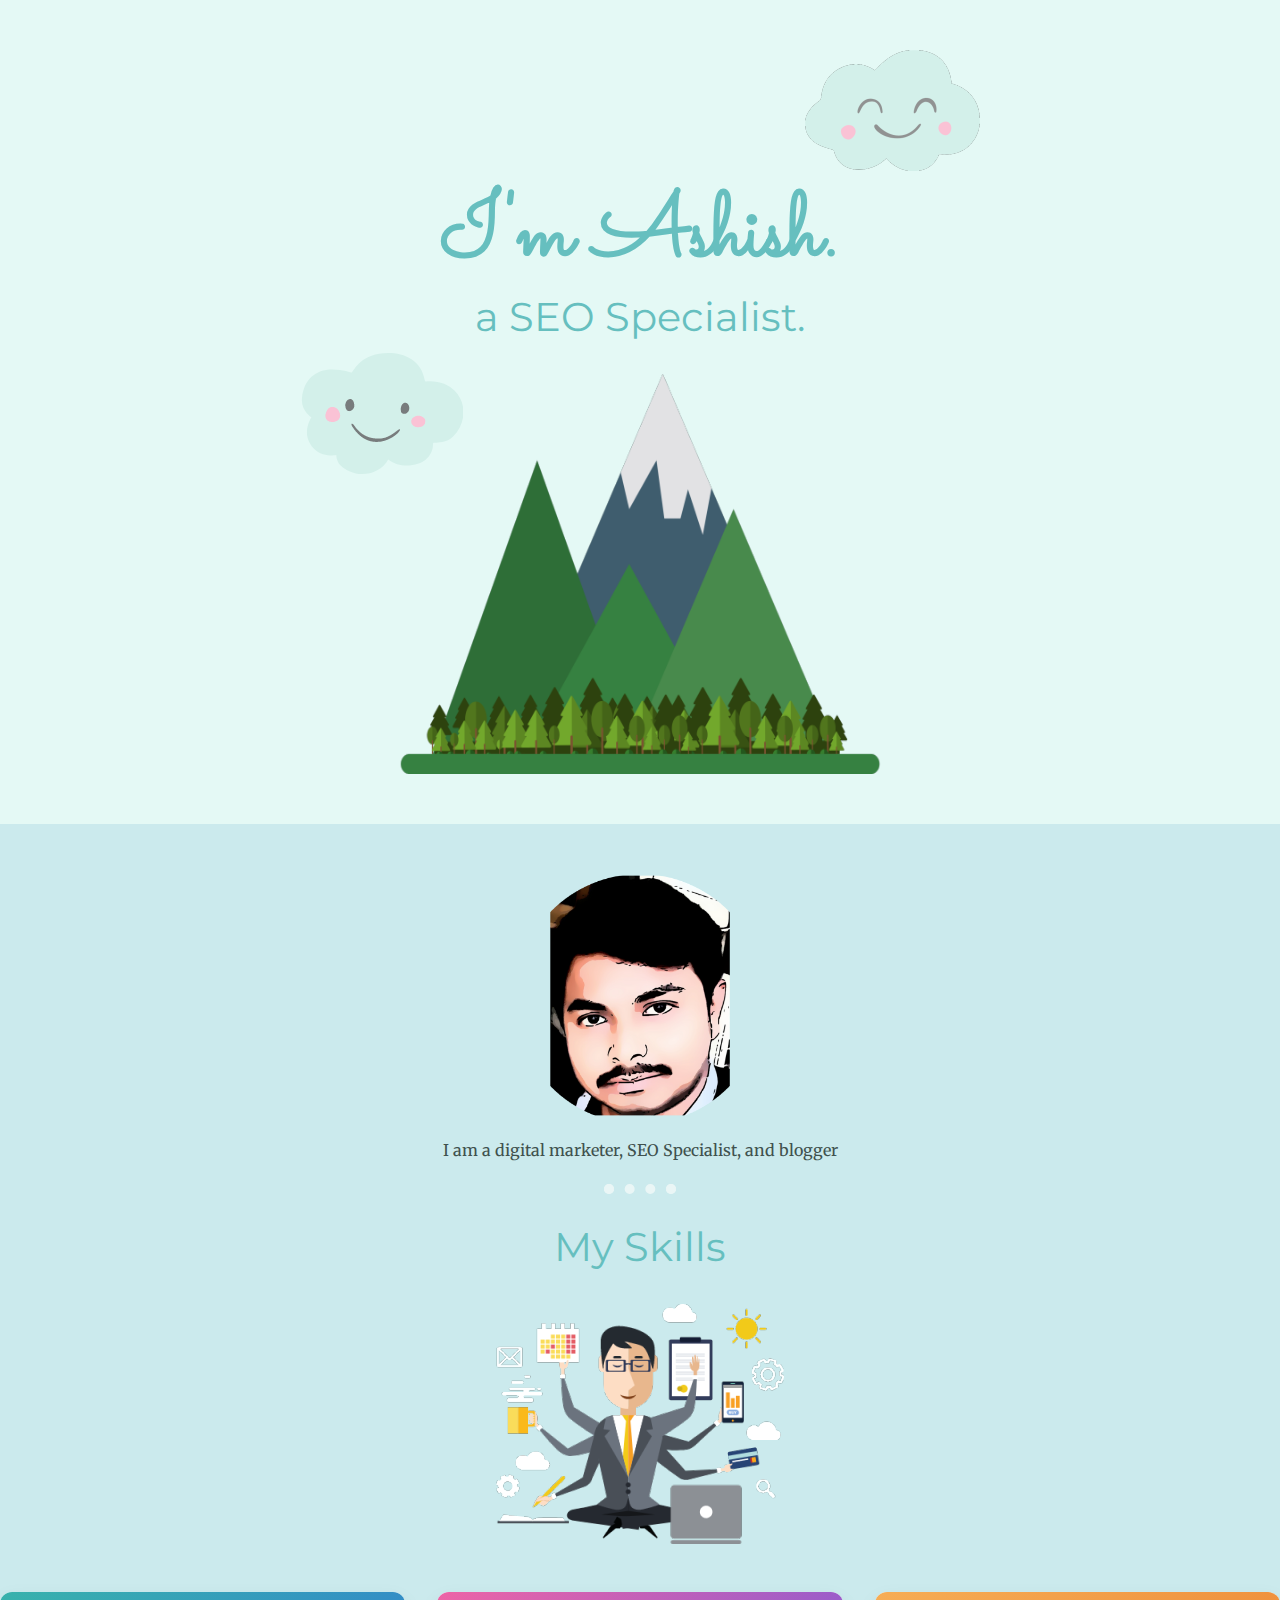
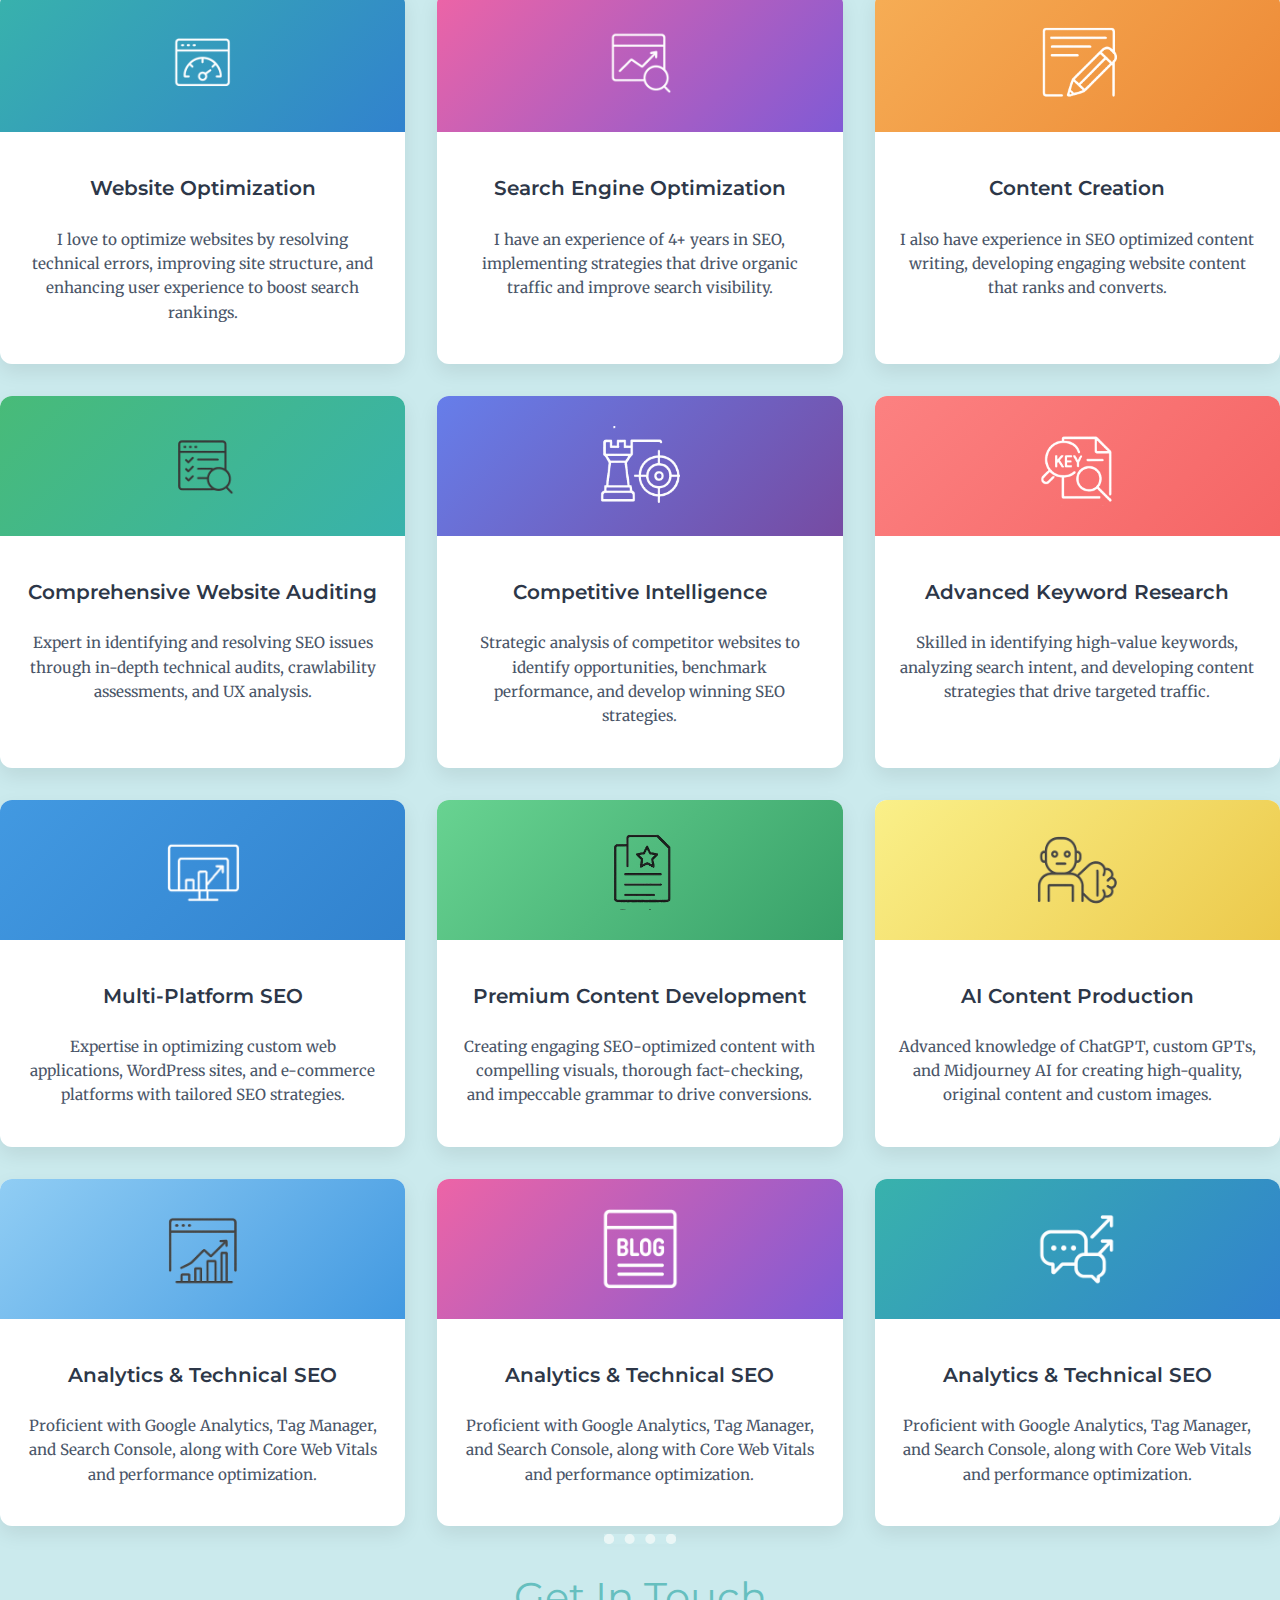
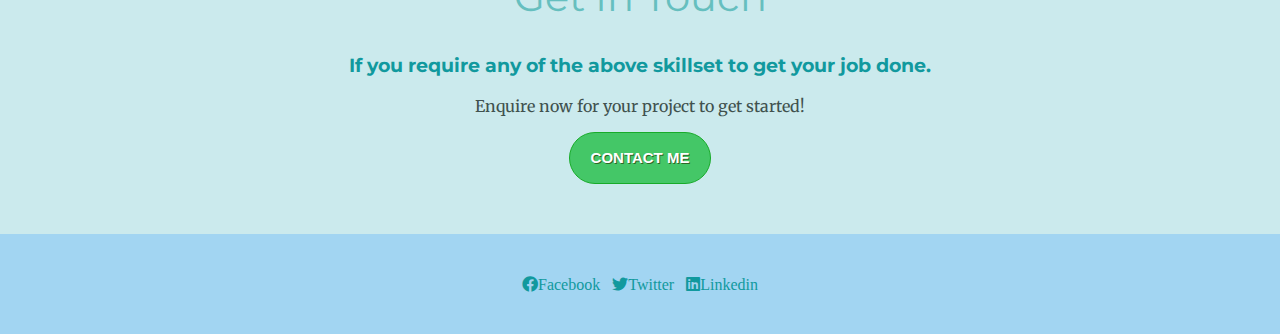
<file: index.html>
<html lang="en" dir="ltr">

<head>
  <meta charset="utf-8">
  <title>Ashish Salunke</title>
  <link rel="stylesheet" href="css/styles.css">
  <link rel="icon" href="profile-pic.png">
  <link href="https://fonts.googleapis.com/css2?family=Merriweather&family=Montserrat&family=Sacramento&display=swap" rel="stylesheet">
  <link rel="stylesheet" href="css/all.min.css">
</head>

<body>
  <div class="top-container">
    <img class="top-cloud" src="cloud-blush.png" alt="cloud1">
    <h1>I'm Ashish.</h1>
    <h2>a SEO Specialist.</h2>
    <img class="bottom-cloud" src="cloud-2.png" alt="cloud2">
    <img class="mountain" src="mountain.png" alt="mountain">
  </div>
  <div class="middle-container">
    <img class="profile-pic" src="profile-pic.png" alt="">
    <p>I am a digital marketer, SEO Specialist, and blogger</p>
    <hr />
    <h2>My Skills</h2>
    <img class="icon-pics" src="skills.png" alt="My Skills">

    <div class="skills-grid">
            <!-- Website Optimization -->
            <div class="skill-card">
                <div class="skill-icon color-1">
                    <img src="./images/website-optimization.png" alt="Website Optimization">
                </div>
                <div class="skill-content">
                    <h3 class="skill-title">Website Optimization</h3>
                    <p class="skill-description">I love to optimize websites by resolving technical errors, improving site structure, and enhancing user experience to boost search rankings.</p>
                </div>
            </div>
            
            <!-- Search Engine Optimization -->
            <div class="skill-card">
                <div class="skill-icon color-2">
                    <img src="./images/search-engine-optimization.png" alt="Search Engine Optimization">
                </div>
                <div class="skill-content">
                    <h3 class="skill-title">Search Engine Optimization</h3>
                    <p class="skill-description">I have an experience of 4+ years in SEO, implementing strategies that drive organic traffic and improve search visibility.</p>
                </div>
            </div>
            
            <!-- Content Creation -->
            <div class="skill-card">
                <div class="skill-icon color-3">
                    <img src="./images/content-creation.png" alt="Content Creation">
                </div>
                <div class="skill-content">
                    <h3 class="skill-title">Content Creation</h3>
                    <p class="skill-description">I also have experience in SEO optimized content writing, developing engaging website content that ranks and converts.</p>
                </div>
            </div>
            
            <!-- Comprehensive Website Auditing -->
            <div class="skill-card">
                <div class="skill-icon color-4">
                    <img src="./images/comprehensive-website-auditing.png" alt="Website Auditing">
                </div>
                <div class="skill-content">
                    <h3 class="skill-title">Comprehensive Website Auditing</h3>
                    <p class="skill-description">Expert in identifying and resolving SEO issues through in-depth technical audits, crawlability assessments, and UX analysis.</p>
                </div>
            </div>
            
            <!-- Competitive Intelligence -->
            <div class="skill-card">
                <div class="skill-icon color-5">
                    <img src="./images/competitive-intelligence.png" alt="Competitor Analysis">
                </div>
                <div class="skill-content">
                    <h3 class="skill-title">Competitive Intelligence</h3>
                    <p class="skill-description">Strategic analysis of competitor websites to identify opportunities, benchmark performance, and develop winning SEO strategies.</p>
                </div>
            </div>
            
            <!-- Advanced Keyword Research -->
            <div class="skill-card">
                <div class="skill-icon color-6">
                    <img src="./images/keyword-research.png" alt="Keyword Research">
                </div>
                <div class="skill-content">
                    <h3 class="skill-title">Advanced Keyword Research</h3>
                    <p class="skill-description">Skilled in identifying high-value keywords, analyzing search intent, and developing content strategies that drive targeted traffic.</p>
                </div>
            </div>
            
            <!-- Multi-Platform SEO -->
            <div class="skill-card">
                <div class="skill-icon color-7">
                    <img src="./images/multi-platform-seo.png" alt="Multi-Platform SEO">
                </div>
                <div class="skill-content">
                    <h3 class="skill-title">Multi-Platform SEO</h3>
                    <p class="skill-description">Expertise in optimizing custom web applications, WordPress sites, and e-commerce platforms with tailored SEO strategies.</p>
                </div>
            </div>
            
            <!-- Premium Content Development -->
            <div class="skill-card">
                <div class="skill-icon color-8">
                    <img src="./images/premium-content-development.png" alt="Content Development">
                </div>
                <div class="skill-content">
                    <h3 class="skill-title">Premium Content Development</h3>
                    <p class="skill-description">Creating engaging SEO-optimized content with compelling visuals, thorough fact-checking, and impeccable grammar to drive conversions.</p>
                </div>
            </div>
            
            <!-- AI Content Production -->
            <div class="skill-card">
                <div class="skill-icon color-9">
                    <img src="./images/ai-content-production.png" alt="AI Content Production">
                </div>
                <div class="skill-content">
                    <h3 class="skill-title">AI Content Production</h3>
                    <p class="skill-description">Advanced knowledge of ChatGPT, custom GPTs, and Midjourney AI for creating high-quality, original content and custom images.</p>
                </div>
            </div>
            
            <!-- Analytics & Technical SEO -->
            <div class="skill-card">
                <div class="skill-icon color-10">
                    <img src="./images/analytics-&-technical-seo.png" alt="Analytics & Technical SEO">
                </div>
                <div class="skill-content">
                    <h3 class="skill-title">Analytics & Technical SEO</h3>
                    <p class="skill-description">Proficient with Google Analytics, Tag Manager, and Search Console, along with Core Web Vitals and performance optimization.</p>
                </div>
            </div>

            <!-- Blog Creation -->
            <div class="skill-card">
                <div class="skill-icon color-2">
                    <img src="./images/blog.png" alt="Analytics & Technical SEO">
                </div>
                <div class="skill-content">
                    <h3 class="skill-title">Analytics & Technical SEO</h3>
                    <p class="skill-description">Proficient with Google Analytics, Tag Manager, and Search Console, along with Core Web Vitals and performance optimization.</p>
                </div>
            </div>


            <!-- Social Media Optimization -->
            <div class="skill-card">
                <div class="skill-icon color-1">
                    <img src="./images/social-media-optimization.png" alt="Analytics & Technical SEO">
                </div>
                <div class="skill-content">
                    <h3 class="skill-title">Analytics & Technical SEO</h3>
                    <p class="skill-description">Proficient with Google Analytics, Tag Manager, and Search Console, along with Core Web Vitals and performance optimization.</p>
                </div>
            </div>
    </div>
    
    <hr class="last-hr" />
    <h2>Get In Touch</h2>
    <h3>If you require any of the above skillset to get your job done.</h3>
    <p>Enquire now for your project to get started!</p>
    <a href="mailto:salunke.ashish3@gmail.com" class="contact-btn">CONTACT ME</a>
  </div>

  <div class="bottom-container">
    <a href="https://www.facebook.com/ashish.salunke.10"><i class="fab fa-facebook" aria-hidden="true">Facebook</i></a>&nbsp;&nbsp;
    <a href="https://twitter.com/ashishsalunke21"><i class="fab fa-twitter" aria-hidden="true">Twitter</i></a>&nbsp;&nbsp;
    <a href="https://www.linkedin.com/in/ashish-salunke-16352513a/"><i class="fab fa-linkedin" aria-hidden="true">Linkedin</i></a>
  </div>
</body>

</html>
</file>
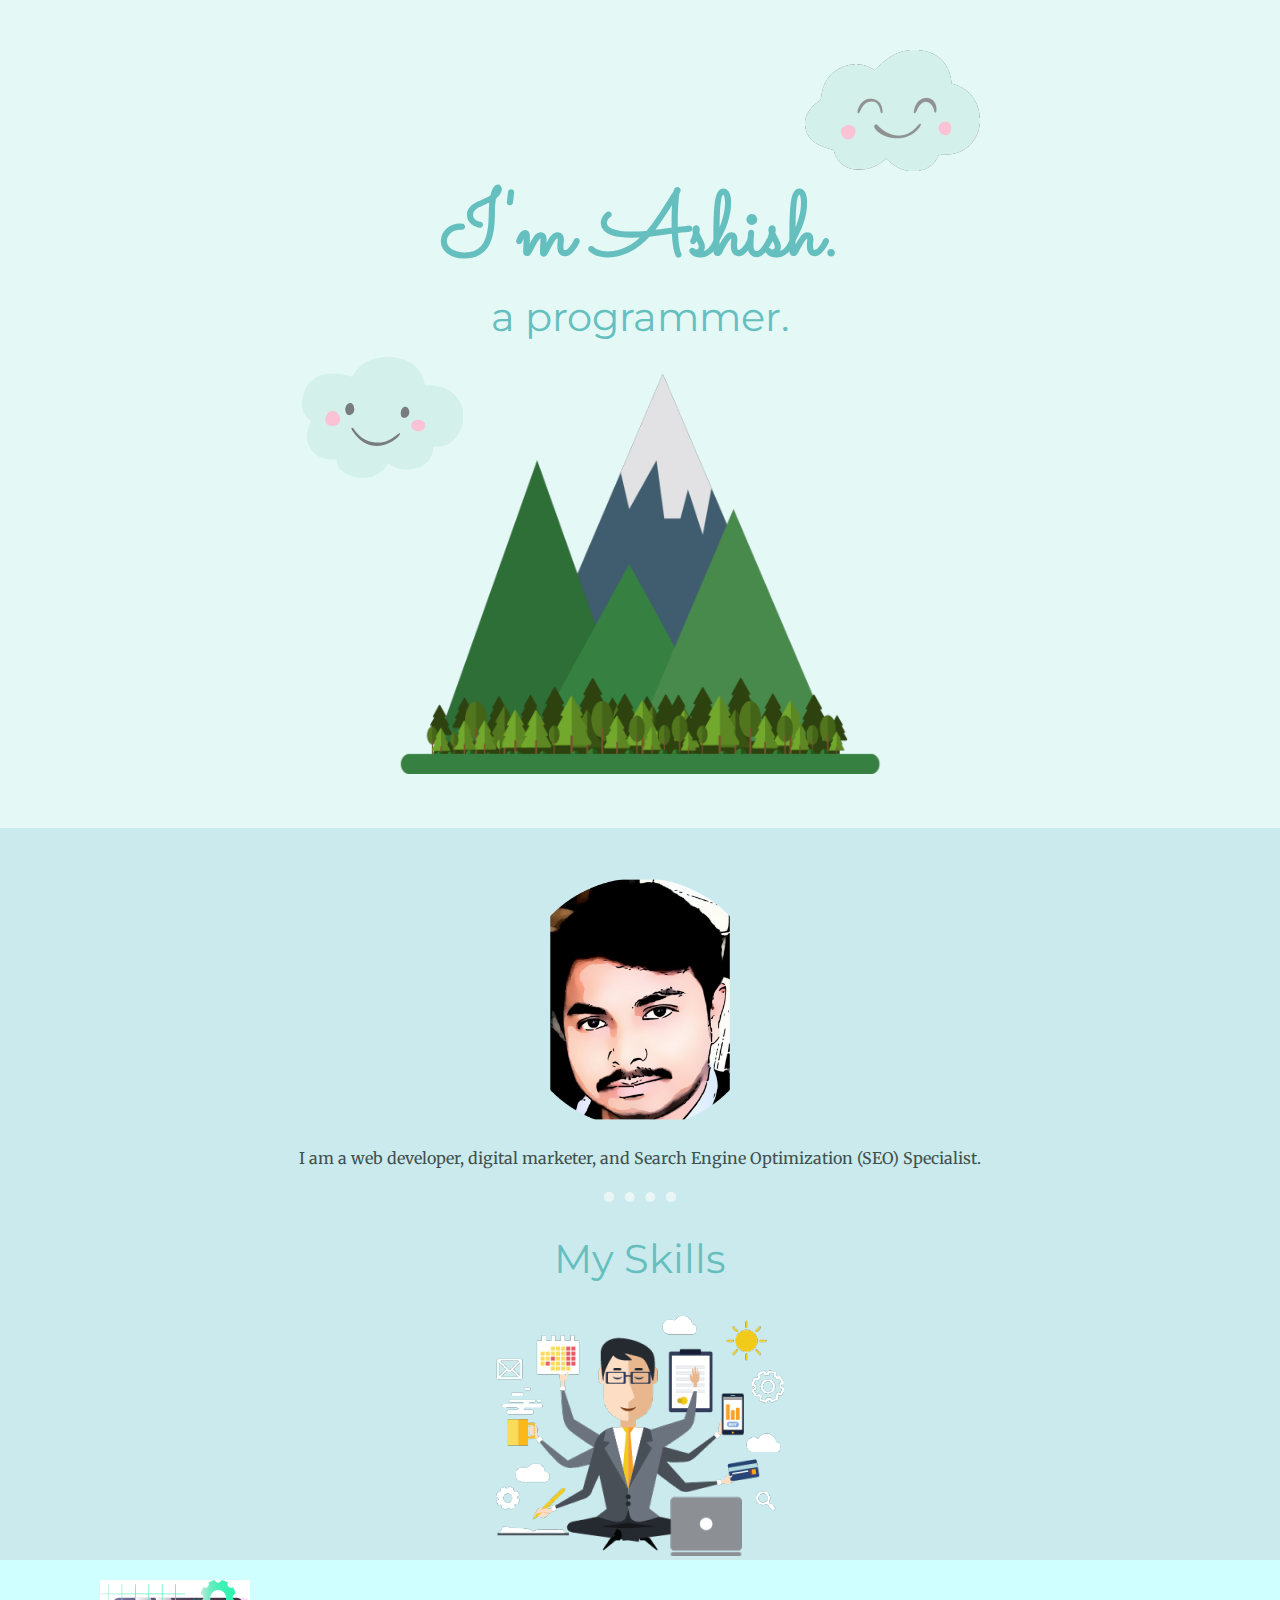
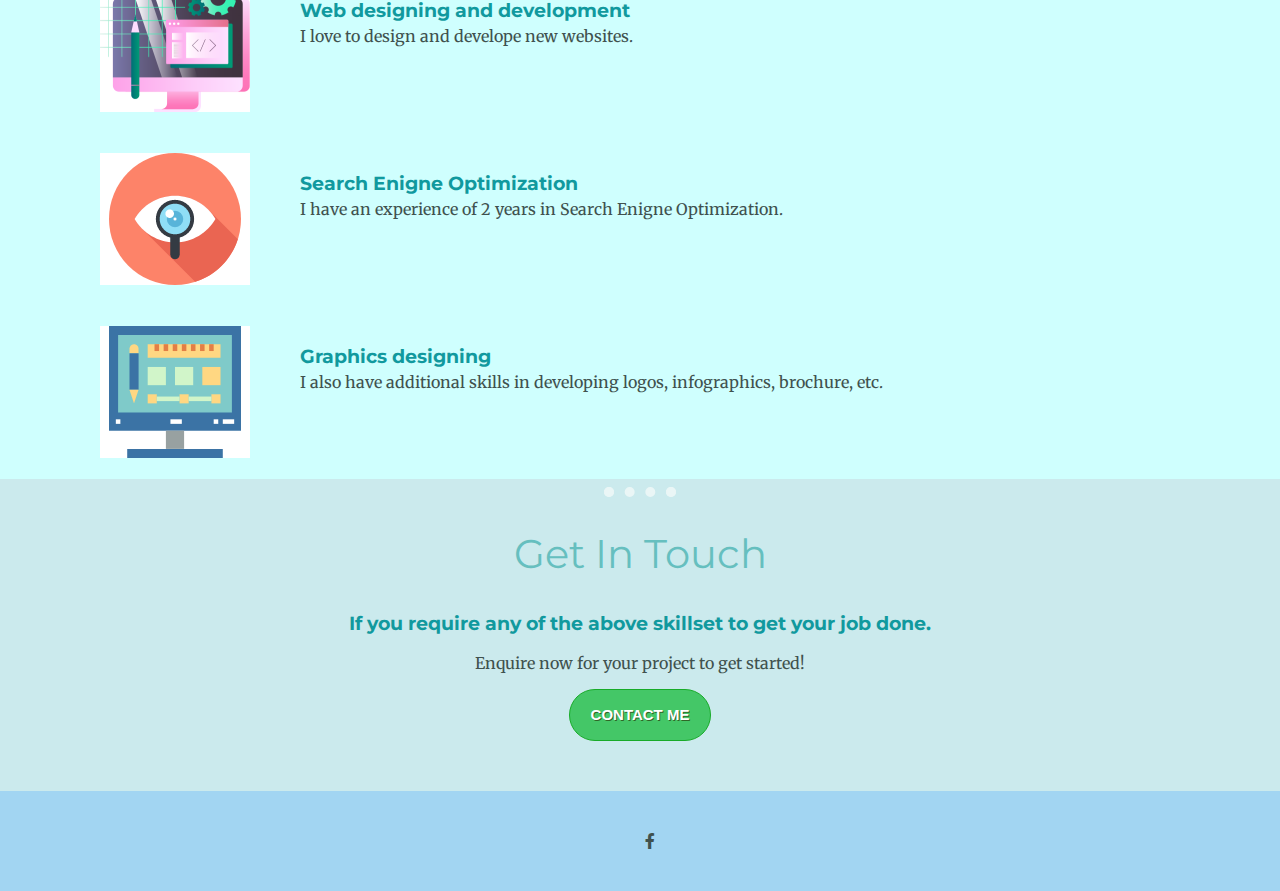
<file: my-cv-master/index.html>
<!DOCTYPE html>
<html lang="en" dir="ltr">

<head>
  <meta charset="utf-8">
  <title>Ashish Salunke</title>
  <link rel="stylesheet" href="css/styles.css">
  <link rel="icon" href="profile-pic.png">
  <link href="https://fonts.googleapis.com/css2?family=Merriweather&family=Montserrat&family=Sacramento&display=swap" rel="stylesheet">
  <link rel="stylesheet" href="css/all.min.css">
</head>

<body>
  <div class="top-container">
    <img class="top-cloud" src="cloud-blush.png" alt="cloud1">
    <h1>I'm Ashish.</h1>
    <h2>a programmer.</h2>
    <img class="bottom-cloud" src="cloud-2.png" alt="cloud2">
    <img class="mountain" src="mountain.png" alt="mountain">
  </div>
  <div class="middle-container">
    <img class="profile-pic" src="profile-pic.png" alt="">
    <p>I am a web developer, digital marketer, and Search Engine Optimization (SEO) Specialist.</p>
    <hr />
    <h2>My Skills</h2>
    <img class="icon-pics" src="skills.png" alt="My Skills">

    <div class="skills">
      <img class="skills-pics" src="web-dev.png" alt="web-dev">
      <h3 class="skills-heading">Web designing and development</h3><br />
      <p class="skills-para">I love to design and develope new websites.</p>
    </div>

    <div class="skills">
      <img class="skills-pics" src="seo.png" alt="seo">
      <h3 class="skills-heading">Search Enigne Optimization</h3><br />
      <p class="skills-para">I have an experience of 2 years in Search Enigne Optimization.</p>
    </div>

    <div class="skills">
      <img class="skills-pics" src="graphics-design.png" alt="seo">
      <h3 class="skills-heading">Graphics designing</h3><br />
      <p class="skills-para">I also have additional skills in developing logos, infographics, brochure, etc.</p>
    </div>
    <hr class="last-hr" />
    <h2>Get In Touch</h2>
    <h3>If you require any of the above skillset to get your job done.</h3>
    <p>Enquire now for your project to get started!</p>
    <a href="mailto:salunke.ashish3@gmail.com" class="contact-btn">CONTACT ME</a>
  </div>

  <div class="bottom-container">
    <i class="fa fa-twitter" aria-hidden="true"></i>
    <i class="fab fa-facebook-f"></i>
  </div>
</body>

</html>
</file>
<file: css/styles.css>
body {
  color: #40514E;
  margin: 0;
  text-align: center;
  font-family: 'Merriweather', serif;
}

a {
  color: #11999E;
}

h1 {
  color: #66BFBF;
  font-size: 562.5%;
  font-family: 'Sacramento', cursive;
  line-height: 0.8;
  margin: 50px auto 0 auto;
}

h2 {
  color: #66BFBF;
  font-family: 'Montserrat', sans-serif;
  font-size: 2.5rem;
  font-weight: normal;
  margin-top: 0px;
  padding-top: 20px;
}

.mountain {
  height: 400px;
  width: 600px;
}

h3 {
  color: #11999E;
  font-family: 'Montserrat', sans-serif;
}

hr {
  border: dotted #EAF6F6;
  border-top: none;
  border-width: 10px;
  width: 4%;
  display: inline-block;
}

.top-cloud {
  position: absolute;
  right: 300px;
  top: 50px;
}

.bottom-cloud {
  position: absolute;
  left: 300px;
  bottom: 350px;
}

.top-container {
  background-color: #E4F9F5;
  position: relative;
  padding-top: 150px;
  padding-bottom: 50px;
}

.middle-container {
  display: block;
  position: relative;
  background-color: #cbeaed;
  padding-top: 50px;
  padding-bottom: 50px;
}

.profile-pic {
  width: 250px;
  height: auto;
  display: inline-block;
}

/*.icon-pics {}*/


.skills-grid {
            display: grid;
            grid-template-columns: repeat(auto-fill, minmax(300px, 1fr));
            gap: 2rem;
            margin-top: 3rem;
        }
        
.skill-card {
        background: #fff;
        border-radius: 12px;
        overflow: hidden;
        box-shadow: 0 8px 20px rgba(0, 0, 0, 0.08);
        transition: transform 0.3s ease, box-shadow 0.3s ease;
        height: 100%;
        display: flex;
        flex-direction: column;
}
        
.skill-card:hover {
        transform: translateY(-5px);
        box-shadow: 0 12px 30px rgba(0, 0, 0, 0.12);
}
        
.skill-icon {
        height: 140px;
        display: flex;
        align-items: center;
        justify-content: center;
        background-color: #f3f4f6;
        overflow: hidden;
        position: relative;
}
        
.skill-icon img {
        max-width: 80px;
        height: auto;
}
        
.skill-content {
        padding: 1.5rem;
        flex-grow: 1;
        display: flex;
        flex-direction: column;
}
        
.skill-title {
        font-size: 1.25rem;
        font-weight: 600;
        margin-bottom: 0.75rem;
        color: #2d3748;
        font-family: 'Montserrat', sans-serif;
}
        
.skill-description {
        font-size: 0.95rem;
        color: #4a5568;
        line-height: 1.6;
        flex-grow: 1;
}
        
.color-1 { background: linear-gradient(135deg, #38b2ac, #3182ce); }
.color-2 { background: linear-gradient(135deg, #ed64a6, #805ad5); }
.color-3 { background: linear-gradient(135deg, #f6ad55, #ed8936); }
.color-4 { background: linear-gradient(135deg, #48bb78, #38b2ac); }
.color-5 { background: linear-gradient(135deg, #667eea, #764ba2); }
.color-6 { background: linear-gradient(135deg, #fc8181, #f56565); }
.color-7 { background: linear-gradient(135deg, #4299e1, #3182ce); }
.color-8 { background: linear-gradient(135deg, #68d391, #38a169); }
.color-9 { background: linear-gradient(135deg, #faf089, #ecc94b); }
.color-10 { background: linear-gradient(135deg, #90cdf4, #4299e1); }
.skill-icon.color-1 img, .skill-icon.color-2 img, 
.skill-icon.color-3 img, .skill-icon.color-5 img, 
.skill-icon.color-6 img, .skill-icon.color-7 img {
	filter: brightness(0) invert(1);
}


.last-hr {
  background-color: #cbeaed;
}

.bottom-container {
  background-color: #a2d5f2;
  padding: 40px;
}

.contact-btn {
	background-color:#44c767;
	-webkit-border-top-left-radius:28px;
	-moz-border-radius-topleft:28px;
	border-top-left-radius:28px;
	-webkit-border-top-right-radius:28px;
	-moz-border-radius-topright:28px;
	border-top-right-radius:28px;
	-webkit-border-bottom-right-radius:28px;
	-moz-border-radius-bottomright:28px;
	border-bottom-right-radius:28px;
	-webkit-border-bottom-left-radius:28px;
	-moz-border-radius-bottomleft:28px;
	border-bottom-left-radius:28px;
text-indent:0;
	border:1px solid #18ab29;
	display:inline-block;
	color:#ffffff;
	font-family:arial;
	font-size:15px;
	font-weight:bold;
	font-style:normal;
height:50px;
	line-height:50px;
width:140px;
	text-decoration:none;
	text-align:center;
	text-shadow:1px 1px 0px #2f6627;
}.contact-btn:hover {
	background-color:#5cbf2a;
}.contact-btn:active {
	position:relative;
	top:1px;
}
</file>
<file: my-cv-master/css/styles.css>
body {
  color: #40514E;
  margin: 0;
  text-align: center;
  font-family: 'Merriweather', serif;
}

a {
  color: #11999E;
}

h1 {
  color: #66BFBF;
  font-size: 562.5%;
  font-family: 'Sacramento', cursive;
  line-height: 0.8;
  margin: 50px auto 0 auto;
}

h2 {
  color: #66BFBF;
  font-family: 'Montserrat', sans-serif;
  font-size: 2.5rem;
  font-weight: normal;
  margin-top: 0px;
  padding-top: 20px;
}

.mountain {
  height: 400px;
  width: 600px;
}

h3 {
  color: #11999E;
  font-family: 'Montserrat', sans-serif;
}

hr {
  border: dotted #EAF6F6;
  border-top: none;
  border-width: 10px;
  width: 4%;
  display: inline-block;
}

.top-cloud {
  position: absolute;
  right: 300px;
  top: 50px;
}

.bottom-cloud {
  position: absolute;
  left: 300px;
  bottom: 350px;
}

.top-container {
  background-color: #E4F9F5;
  position: relative;
  padding-top: 150px;
  padding-bottom: 50px;
}

.middle-container {
  display: block;
  position: relative;
  background-color: #cbeaed;
  padding-top: 50px;
  padding-bottom: 50px;
}

.profile-pic {
  width: 250px;
  height: auto;
  display: inline-block;
}

/*.icon-pics {}*/

.skills {
  background-color: #cffffe;
  display: block;
  height: 133px;
  position: relative;
  padding: 20px;
}

.skills-pics {
  display: inline-block;
  position: absolute;
  left: 100px;
}

.skills-heading {
  position: absolute;
  left: 300px;
}

.skills-para {
  position: absolute;
  left: 300px;
  top: 50px;
}

.last-hr {
  background-color: #cbeaed;
}

.bottom-container {
  background-color: #a2d5f2;
  padding: 40px;
}

.contact-btn {
	background-color:#44c767;
	-webkit-border-top-left-radius:28px;
	-moz-border-radius-topleft:28px;
	border-top-left-radius:28px;
	-webkit-border-top-right-radius:28px;
	-moz-border-radius-topright:28px;
	border-top-right-radius:28px;
	-webkit-border-bottom-right-radius:28px;
	-moz-border-radius-bottomright:28px;
	border-bottom-right-radius:28px;
	-webkit-border-bottom-left-radius:28px;
	-moz-border-radius-bottomleft:28px;
	border-bottom-left-radius:28px;
text-indent:0;
	border:1px solid #18ab29;
	display:inline-block;
	color:#ffffff;
	font-family:arial;
	font-size:15px;
	font-weight:bold;
	font-style:normal;
height:50px;
	line-height:50px;
width:140px;
	text-decoration:none;
	text-align:center;
	text-shadow:1px 1px 0px #2f6627;
}.contact-btn:hover {
	background-color:#5cbf2a;
}.contact-btn:active {
	position:relative;
	top:1px;
}
</file>
